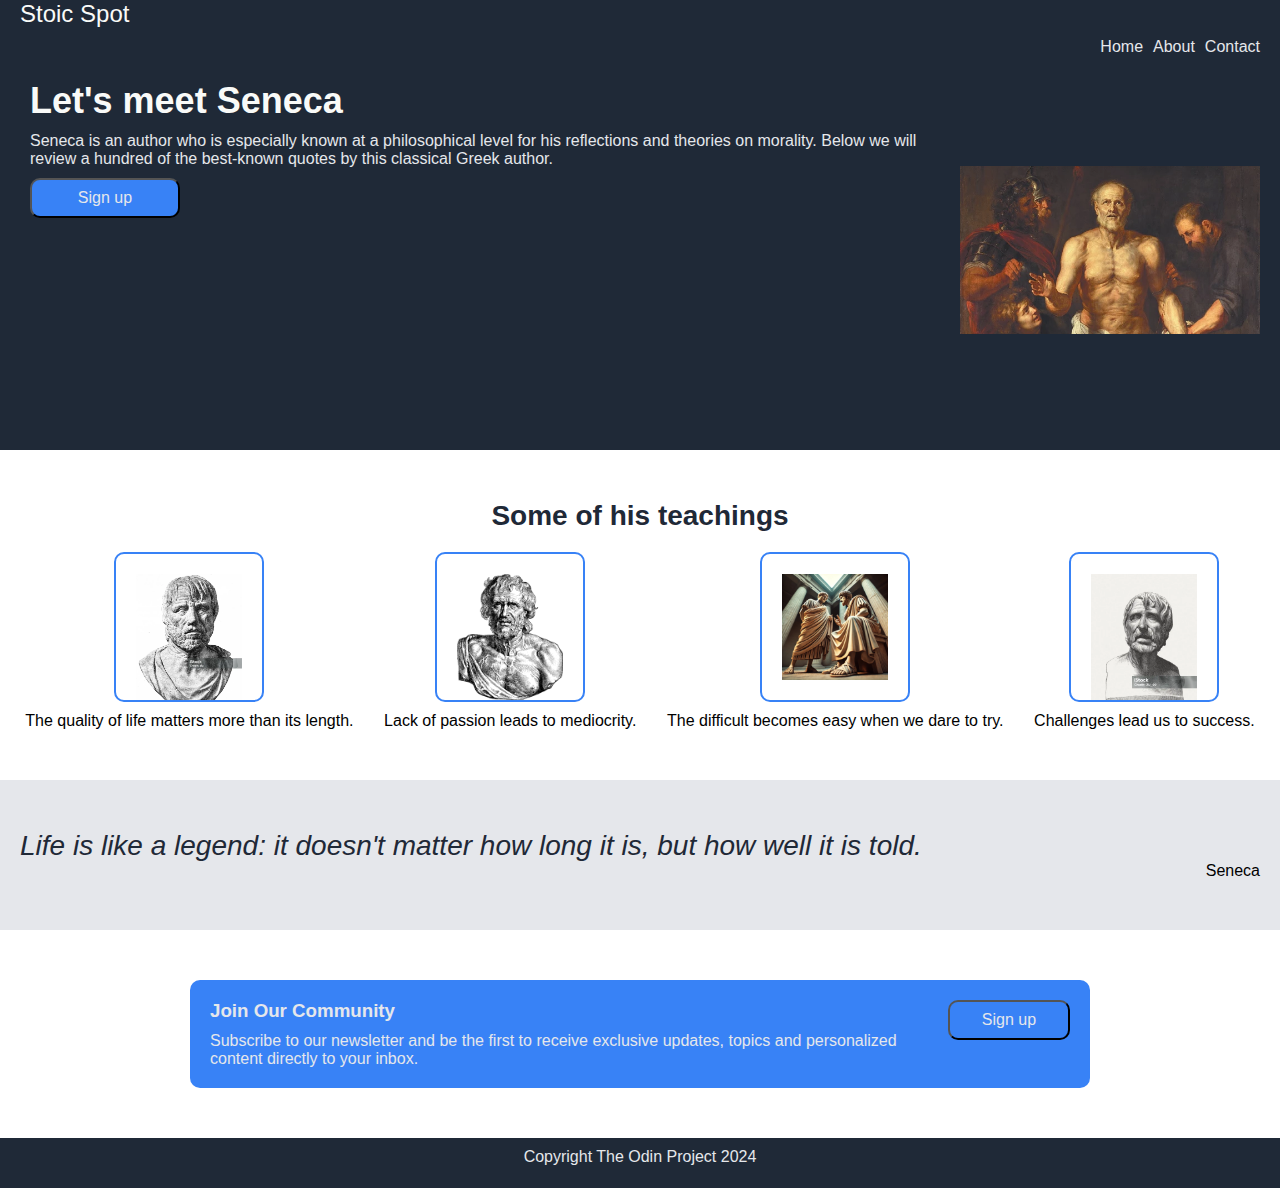
<file: index.html>
<!DOCTYPE html>
<html lang="en">
    <head>
        <meta charset="utc-8">
        <title>Stoic Spot</title>
        <link rel="stylesheet" href="style.css">
    </head>
    <body>
        <header class="container">
            <div class="logo">Stoic Spot</div>
            <div class="container-a"> 
                <a href="" class="box">Home</a>
                <a href="" class="box">About</a>
                <a href="" class="box">Contact</a>
            </div>
           
        </header>
        <div class="container-1">
            <div class="container-b">
                <h1 class="titulo">Let's meet Seneca</h1>
                <p class="info">Seneca is an author who is especially known at a philosophical level for his reflections and theories on morality. Below we will review a hundred of the best-known quotes by this classical Greek author.</p>
                <button class="signup">Sign up</button>
            </div>
         
            <img src="image2.webp" alt="fullmoon" class="imagen">
        </div>

        <div class="container-2">
            <h2 class="titulo1">Some of his teachings</h2>
            <div class="container-c">
                <div class="container-c1">
                    <div class="box-1"><img src="sene1.webp"></div><p class="learn">The quality of life matters more than its length.</p>
                </div>
                <div class="container-c1">
                    <div class="box-1"><img src="sene2.webp"></div><p class="learn">Lack of passion leads to mediocrity.</p>
                </div>
                <div class="container-c1">
                    <div class="box-1"><img src="sene3.jpg"></div><p class="learn">The difficult becomes easy when we dare to try.</p>
                </div>
                <div class="container-c1">
                    <div class="box-1"><img src="sene4.webp"></div><p class="learn">Challenges lead us to success.</p>
                </div>
               
            </div>
           
        </div>
        <div class="container-3">
            <p class="quote">Life is like a legend: it doesn't matter how long it is, but how well it is told.</p>
            <p class="autor">Seneca</p>
        </div>

        
            <div class="container-4">
                <div class="container-d">
                    <div class="container-d1">
                        <h3 class="titulo2">Join Our Community</h3>
                        <p class="aviso">Subscribe to our newsletter and be the first to receive exclusive updates, topics and personalized content directly to your inbox.</p>
                    </div>
                    <button class="signup2">Sign up</button>
                </div>
                    
            </div>
               
            
            </div>

        <footer class="container-5">
            <p class="message">Copyright The Odin Project 2024</p>
        </footer>
   
    </body>
</html>
</file>
<file: style.css>
* {
    padding: 0;
    margin: 0;
    font-family: 'Roboto', sans-serif; 
    box-sizing: border-box;
}

.container, .container-1, .container-5 {
    background: #1f2937;
}

.container-2, .container-4 {
    background: #fff;
}

.container-3 {
    background: #e5e7eb;
}

.container {
    display: flex;
    justify-content: space-between;
    height: 50px;
    padding: 0 20px;
    gap: 10px;  
    flex-wrap: wrap;
    min-height: 50px;
}

.container-1 {
    display: flex;
    min-height: 400px;
    justify-content: center;
    gap: 20px;
    padding: 20px;
    flex-wrap: wrap;
}

.container-2 {
    display: flex;
    justify-content: center;
    flex-direction: column;
    gap: 20px;
    padding: 50px 20px;
    text-align: center;
}

.container-3 {
    display: flex;
    justify-content: center;
    flex-direction: column;
    padding: 50px 20px;
}

.container-4 {
    display: flex;
    min-height: 100px;
    justify-content: center;
    padding: 50px 20px;
}

.container-5 {
    display: flex;
    min-height: 50px;
    justify-content: center;
    padding: 10px;
}

.container-a {
    display: flex;
    gap: 10px;
    justify-content: flex-end;
    flex-wrap: wrap;
    width: 100%;
}

.container-b {
    display: flex;
    flex: 1;
    padding: 10px;
    text-align: start;
    flex-direction: column;
    gap: 10px;
    flex-wrap: wrap;
}

.container-c {
    display: flex;
    gap: 20px;
    justify-content: space-around;
    flex-wrap: wrap;
}

.container-c1 {
    display: flex;
    flex-direction: column;
    gap: 10px;
    flex-wrap: wrap;
    align-items: center;
    justify-content: center;
}

.container-d {
    display: flex;
    background: #3882f6;
    width: 100%;
    max-width: 900px;
    gap: 10px;
    border-radius: 10px;
    justify-content: space-evenly;
    padding: 20px;
}

.container-d1 {
    display: flex;
    color: #e5e7eb;
    flex-direction: column;
    gap: 10px;
    align-items: flex-start;
}

.box-1 {
    border: 2px solid #3882f6;
    width: 150px;
    overflow: hidden;
    height: auto;
    aspect-ratio: 1 / 1;
    border-radius: 10px;
    padding: 20px;
}

.titulo {
    font-size: 36px;
    color: #f9faf8;
    font-weight: 900;
}

.titulo1 {
    font-size: 28px;
    color: #1f2937;
    font-weight: 900;
}

.logo {
    font-size: 24px;
    color: #f9faf8;
}

.box, .info, .message {
    font-size: 16px;
    color: #e5e7eb;
    text-decoration: none;
}

.signup, .signup2 {
    display: flex;
    justify-content: center;
    align-items: center;
    background-color: #3882f6;
    font-size: 16px;
    color: #e5e7eb;
    width: 150px;
    height: 40px;
    border-radius: 10px;
    cursor: pointer;
}

.signup {
    margin-bottom: 20px;
}

.imagen {
    width: 100%;
    max-width: 300px;
    height: auto;
    align-self: center;
}

.quote {
    font-size: 28px;
    font-style: italic;
    font-weight: 300;
    color: #1f2937;
    align-self: flex-start;
}

.autor {
    align-self: flex-end;
}

.titulo2, .aviso {
    align-self: flex-start;
    color: #e5e7eb;
}

img {
    max-width: 100%; 
    height: auto;
}

.learn {
    text-align: center;
    flex-wrap: wrap;
}

@media (max-width: 600px) {
    .container {
        padding: 10px;
    }

    .container-1, .container-2, .container-3, .container-4 {
        padding: 20px 10px;
    }

    .titulo {
        font-size: 24px;
    }

    .titulo1, .titulo2 {
        font-size: 22px;
    }

    .box-1 {
        width: 120px;
    }

    .signup, .signup2 {
        width: 130px;
        height: 40px;
    }

    .logo {
        font-size: 18px;
    }

    .quote {
        font-size: 20px;
    }

    .container-d {
        padding: 10px;
    }
}
</file>
